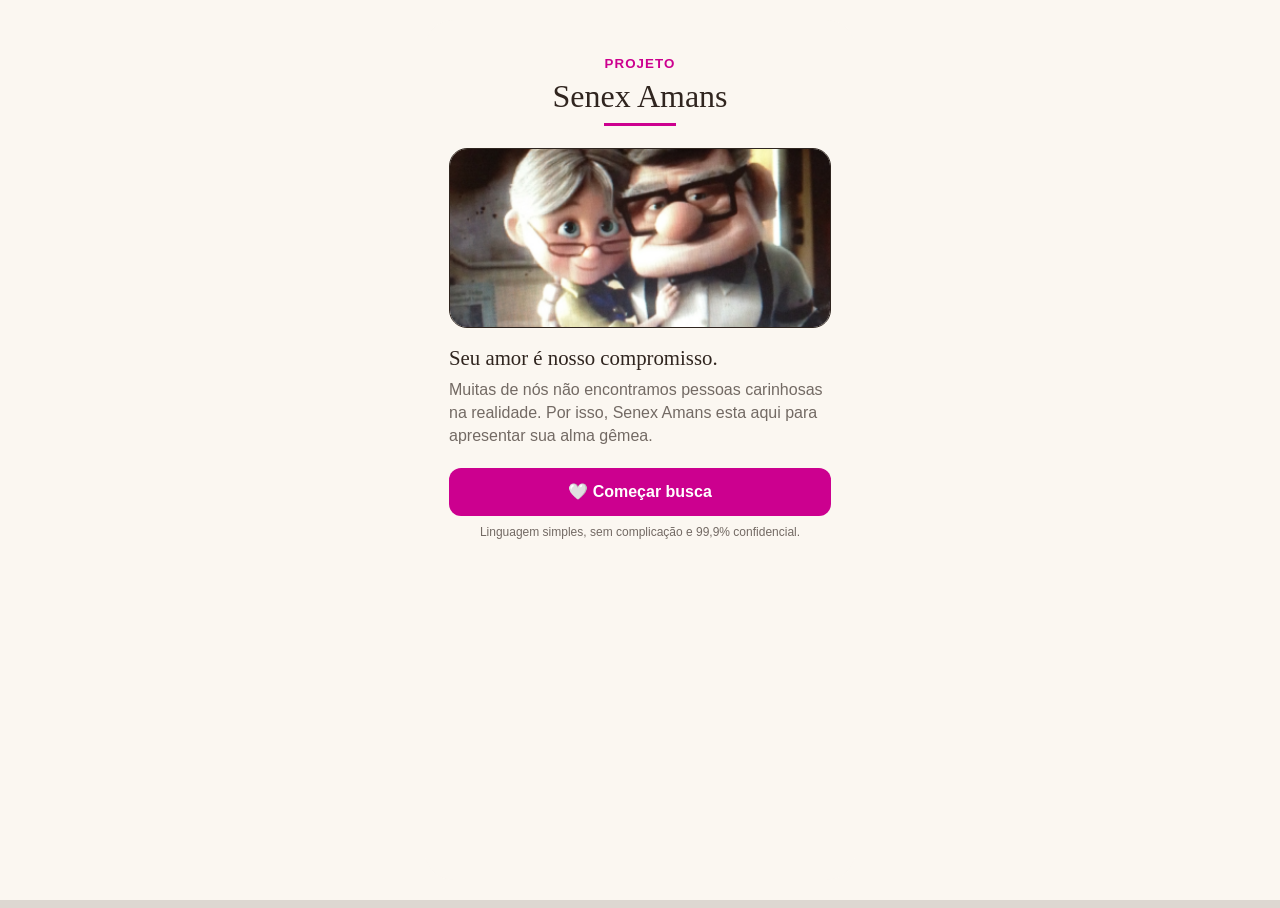
<file: App-Mobile-main/coracao-seguro-html/index.html>
<!DOCTYPE html>
<html lang="pt-BR">
<head>
  <meta charset="UTF-8">
  <meta name="viewport" content="width=device-width, initial-scale=1.0">
  <title>Coração Seguro - Início</title>
  <link rel="stylesheet" href="css/style.css">
</head>
<body>

  <section class="splash" id="splash-apresentacao" aria-label="Apresentação do aplicativo">
    <div class="splash-caixa">
      <header class="splash-marca">
        <small>PROJETO</small>
        <h1>Senex Amans</h1>
      </header>

      <img
        class="splash-imagem"
        src="img/iu.webp"
        alt="Mulher idosa sentada em uma mesa usando um celular"
        id="imagem-capa"
      >

      <h2 class="splash-titulo">Seu amor é nosso compromisso.</h2>

      <p class="splash-descricao">
        Muitas de nós não encontramos pessoas carinhosas na realidade.
        Por isso, Senex Amans esta aqui para apresentar sua alma gêmea.
      </p>

      <button class="botao-primario" id="botao-comecar-protecao" type="button">
        🤍 Começar busca
      </button>

      <p class="splash-rodape">
        Linguagem simples, sem complicação e 99,9% confidencial.
      </p>
    </div>
  </section>

  <main class="app-shell" id="pagina-inicio">
    <div class="app-conteudo">

      <header class="boas-vindas" id="cabecalho-inicio">
        <div>
          <p class="texto-suave">Olá, jovem idosa</p>
          <h1>Seu aplicativo está ativo para buscas</h1>
        </div>
        <span class="icone-circular" aria-hidden="true">🩷</span>
      </header>

      <hr class="divisor">

      <section aria-labelledby="titulo-acoes">
        <h2 id="titulo-acoes">O que deseja fazer agora?</h2>

        <div class="acoes-home">
          <a class="acao-home" id="atalho-analisar" href="analise.html">
            <article class="cartao">
              <span class="icone-circular">🔎</span>
              <div>
                <h3>Procurar "aquela" pessoa</h3>
                <p>Procure "aquela" pessoa da sua vida.</p>
              </div>
            </article>
          </a>

          <a class="acao-home" id="atalho-verificar" href="verificar.html">
            <article class="cartao">
              <span class="icone-circular">👥</span>
              <div>
                <h3>Verificar possíveis pretendentes</h3>
                <p>Pessoas que você tem interesse atualmente.</p>
              </div>
            </article>
          </a>
        </div>
      </section>

      <section aria-labelledby="titulo-historias">
        <h2 id="titulo-historias">Histórias comuns de amor</h2>

        <div class="historias">
          <article class="historia-card" id="historia-engenheiro">
            <h3> O Engenheiro</h3>
            <p>Aquele que constroi uma vida junto com você.</p>
          </article>

          <article class="historia-card" id="historia-militar">
            <h3> O cardiologista</h3>
            <p>Quando consulta o coração, rouba-o para si.</p>
          </article>
        </div>
      </section>
    </div>

    
<nav class="navegacao-inferior" aria-label="Navegação principal">
  <a class="link-navegacao ativo" href="index.html" id="nav-inicio">
    <span class="icone-nav">⌂</span>
    <span>Início</span>
  </a>
  <a class="link-navegacao " href="analise.html" id="nav-analise">
    <span class="icone-nav">⌕</span>
    <span>Procurar</span>
  </a>
  <a class="link-navegacao " href="verificar.html" id="nav-verificar">
    <span class="icone-nav">👥</span>
    <span>Amigos</span>
  </a>
  <a class="link-navegacao " href="ajuda.html" id="nav-ajuda">
    <span class="icone-nav">⚙</span>
    <span>Ajuda</span>
  </a>
</nav>

  </main>

  <script src="js/script.js"></script>
</body>
</html>
</file>
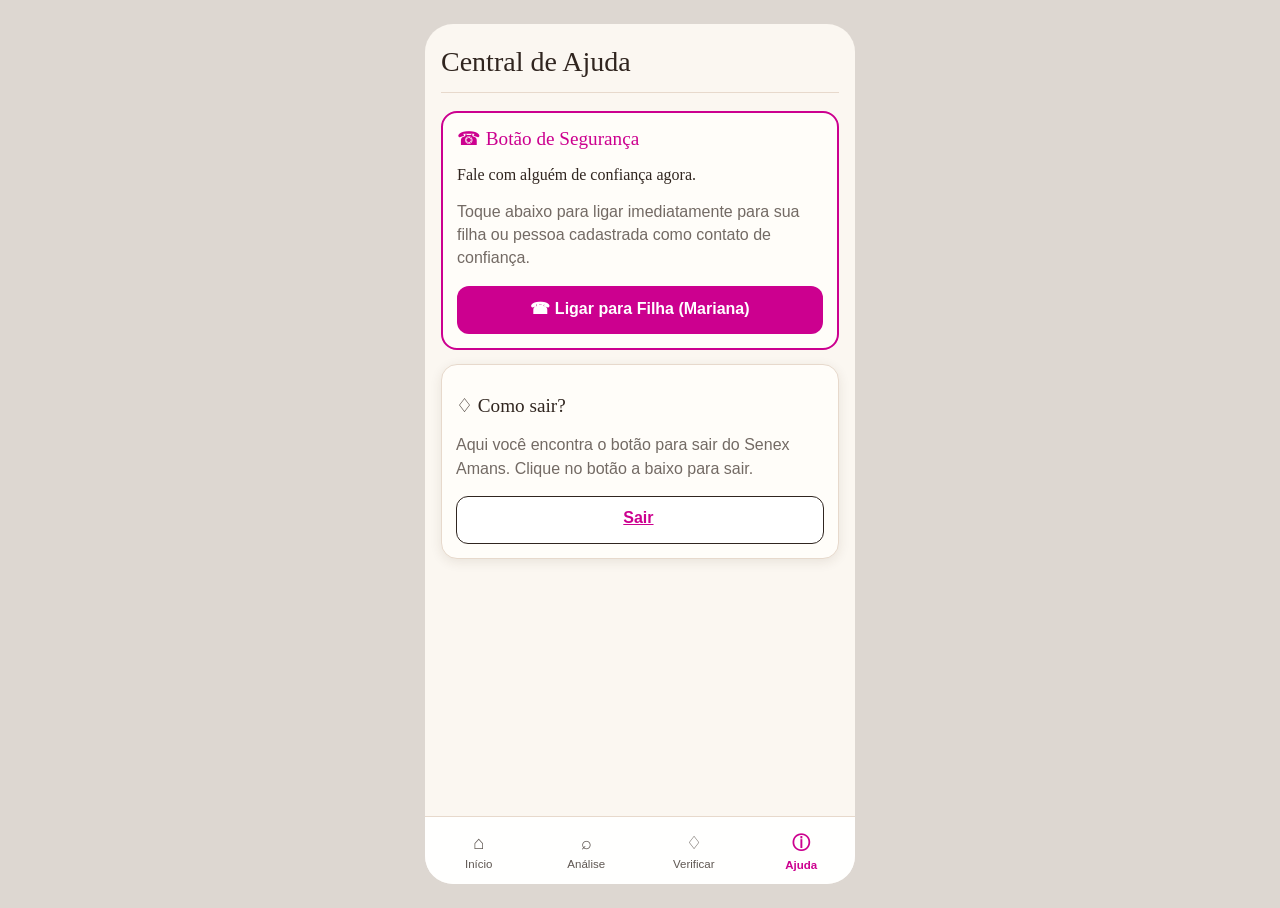
<file: App-Mobile-main/coracao-seguro-html/ajuda.html>
<!DOCTYPE html>
<html lang="pt-BR">
<head>
  <meta charset="UTF-8">
  <meta name="viewport" content="width=device-width, initial-scale=1.0">
  <title>Coração Seguro - Ajuda</title>
  <link rel="stylesheet" href="css/style.css">
</head>
<body>
  <main class="app-shell" id="pagina-ajuda">
    <div class="app-conteudo">

      <header>
        <h1>Central de Ajuda</h1>
        <hr class="divisor">
      </header>

      <section class="bloco-emergencia" id="bloco-botao-seguranca">
        <h2>☎ Botão de Segurança</h2>
        <h3>Fale com alguém de confiança agora.</h3>
        <p class="texto-suave">
          Toque abaixo para ligar imediatamente para sua filha ou pessoa cadastrada como contato de confiança.
        </p>

        <a
          class="botao-perigo"
          id="botao-ligar-filha"
          href="telefone.html"
          style="display:block;text-align:center;text-decoration:none;"
        >
          ☎ Ligar para Filha (Mariana)
        </a>
      </section>

      <section class="cartao" id="bloco-denuncia" style="margin-top:14px;">
        <h2>♢ Como sair?</h2>
        <p class="texto-suave">
          Aqui você encontra o botão para sair do Senex Amans. Clique no botão a baixo para sair.
        </p>
        <div class="botao-secundario" id="botao-guia-denuncia">
          <a href="login.html" class="sair">
            Sair
          </a>
        </div>
      </section>

    
<nav class="navegacao-inferior" aria-label="Navegação principal">
  <a class="link-navegacao " href="index.html" id="nav-inicio">
    <span class="icone-nav">⌂</span>
    <span>Início</span>
  </a>
  <a class="link-navegacao " href="analise.html" id="nav-analise">
    <span class="icone-nav">⌕</span>
    <span>Análise</span>
  </a>
  <a class="link-navegacao " href="verificar.html" id="nav-verificar">
    <span class="icone-nav">♢</span>
    <span>Verificar</span>
  </a>
  <a class="link-navegacao ativo" href="ajuda.html" id="nav-ajuda">
    <span class="icone-nav">ⓘ</span>
    <span>Ajuda</span>
  </a>
</nav>

  </main>

  <script src="js/script.js"></script>
</body>
</html>
</file>
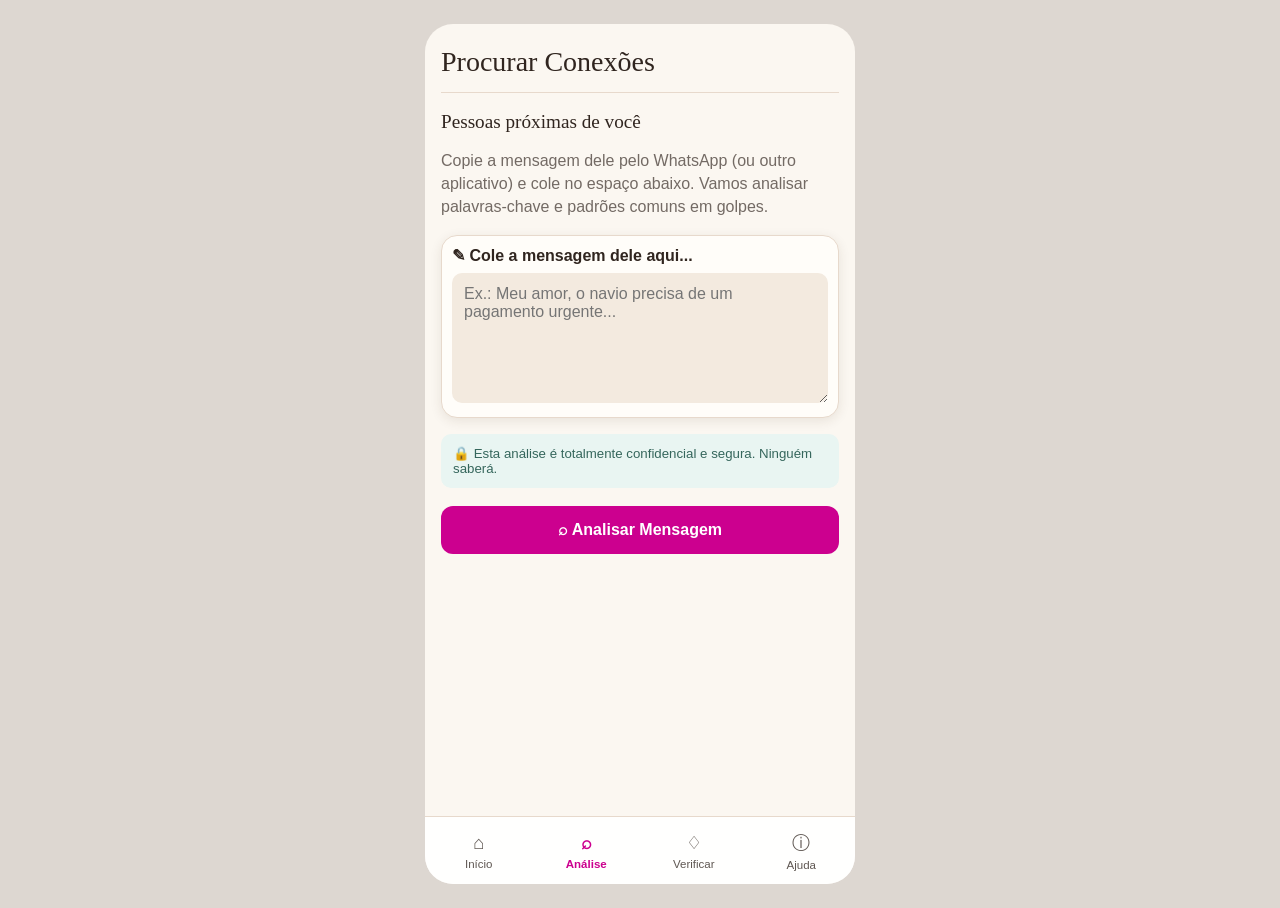
<file: App-Mobile-main/coracao-seguro-html/analise.html>
<!DOCTYPE html>
<html lang="pt-BR">
<head>
  <meta charset="UTF-8">
  <meta name="viewport" content="width=device-width, initial-scale=1.0">
  <title>Coração Seguro - Análise</title>
  <link rel="stylesheet" href="css/style.css">
</head>
<body>
  <main class="app-shell" id="pagina-analise">
    <div class="app-conteudo">

      <header>
        <h1>Procurar Conexões</h1>
        <hr class="divisor">
        <h2>Pessoas próximas de você</h2>
        <p class="texto-suave">
          Copie a mensagem dele pelo WhatsApp (ou outro aplicativo) e cole no espaço abaixo.
          Vamos analisar palavras-chave e padrões comuns em golpes.
        </p>
      </header>

      <form id="formulario-analise">
        <div class="cartao area-campo">
          <label for="mensagem-para-analisar">✎ Cole a mensagem dele aqui...</label>
          <textarea
            class="campo-mensagem"
            id="mensagem-para-analisar"
            name="mensagem"
            placeholder="Ex.: Meu amor, o navio precisa de um pagamento urgente..."
            required
          ></textarea>
        </div>

        <div class="aviso-privacidade" id="aviso-privacidade">
          🔒 Esta análise é totalmente confidencial e segura. Ninguém saberá.
        </div>

        <button class="botao-primario" id="botao-analisar-mensagem" type="submit">
          ⌕ Analisar Mensagem
        </button>

        <p class="mensagem-feedback" id="feedback-analise" aria-live="polite"></p>
      </form>
    </div>

    
<nav class="navegacao-inferior" aria-label="Navegação principal">
  <a class="link-navegacao " href="index.html" id="nav-inicio">
    <span class="icone-nav">⌂</span>
    <span>Início</span>
  </a>
  <a class="link-navegacao ativo" href="analise.html" id="nav-analise">
    <span class="icone-nav">⌕</span>
    <span>Análise</span>
  </a>
  <a class="link-navegacao " href="verificar.html" id="nav-verificar">
    <span class="icone-nav">♢</span>
    <span>Verificar</span>
  </a>
  <a class="link-navegacao " href="ajuda.html" id="nav-ajuda">
    <span class="icone-nav">ⓘ</span>
    <span>Ajuda</span>
  </a>
</nav>

  </main>

  <script src="js/script.js"></script>
</body>
</html>
</file>
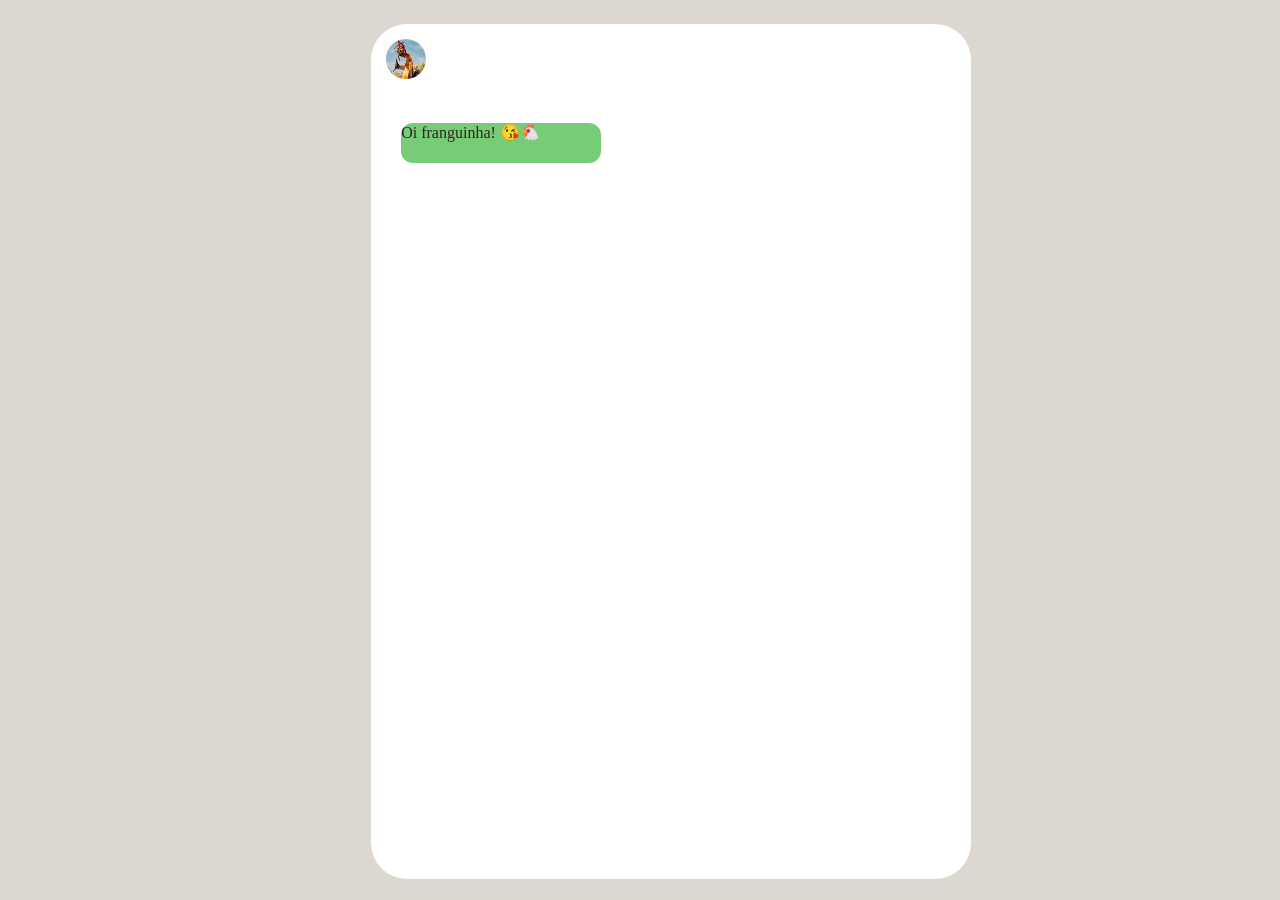
<file: App-Mobile-main/coracao-seguro-html/conversa.html>
<!DOCTYPE html>
<html lang="pt-br">
<head>
    <meta charset="UTF-8">
    <meta name="viewport" content="width=device-width, initial-scale=1.0">
    <title>Leo Frango</title>
    <link rel="stylesheet" href="css/style.css">
</head>
<body>
    <div class="fundo-conversa">
        <img
        class="fotinha-Leo"
        src="img/jfpl.png"
        alt="Mulher idosa sentada em uma mesa usando um celular"
        id="imagem-login"
      >
        <div class="conversa">
            <h3>Oi franguinha! 😘🐔</h3>
        </div>
    </div>
    <a class="voltar-conversas" href="verificar.html">Voltar para conversas</>
</body>
</html>
</file>
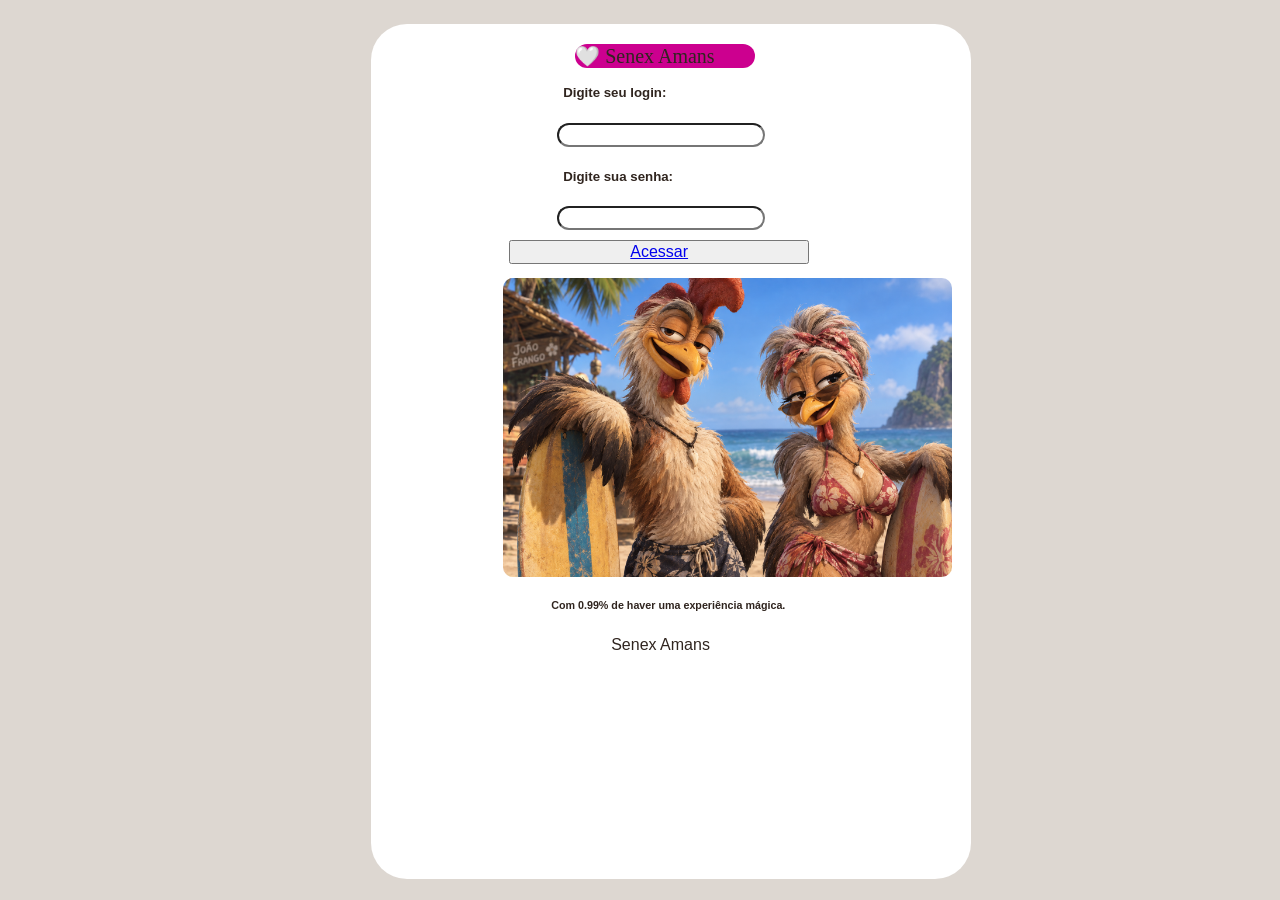
<file: App-Mobile-main/coracao-seguro-html/login.html>
<!DOCTYPE html>
<html lang="pt-br">
<head>
    <meta charset="UTF-8">
    <meta name="viewport" content="width=device-width, initial-scale=1.0">
    <title>Login</title>
    <link rel="stylesheet" href="css/style.css">
</head>
<body class="cansei-fundo">
<header>
<div class="fundo-login">

    <div class="tela-login" id="div-login">
        <h1 style="font-size: 20px;"> 🤍 Senex Amans</h1>
    </div>
      <h4 class="senha-login"> Faça seu login</h4>
      <h5 class="texto-usuario"> Digite seu login:</h5>
      <input type="text" class="caixa-texto">
      <h5 class="texto-senha"> Digite sua senha:</h5>
      <input type="number" class="caixa-numero" >
       <button class="acessar"><a href="index.html">Acessar</a></button>
      <img
        class="foto2-login"
        src="img/casal.png"
        alt="Mulher idosa sentada em uma mesa usando um celular"
        id="imagem-login"
      >
      <h6 class="final-cima">Com 0.99% de haver uma experiência mágica.
      </h6>
      <h7 class="final-linha">
       Senex Amans
      </h7>
</div>
</header>

</body>
</html>
</file>
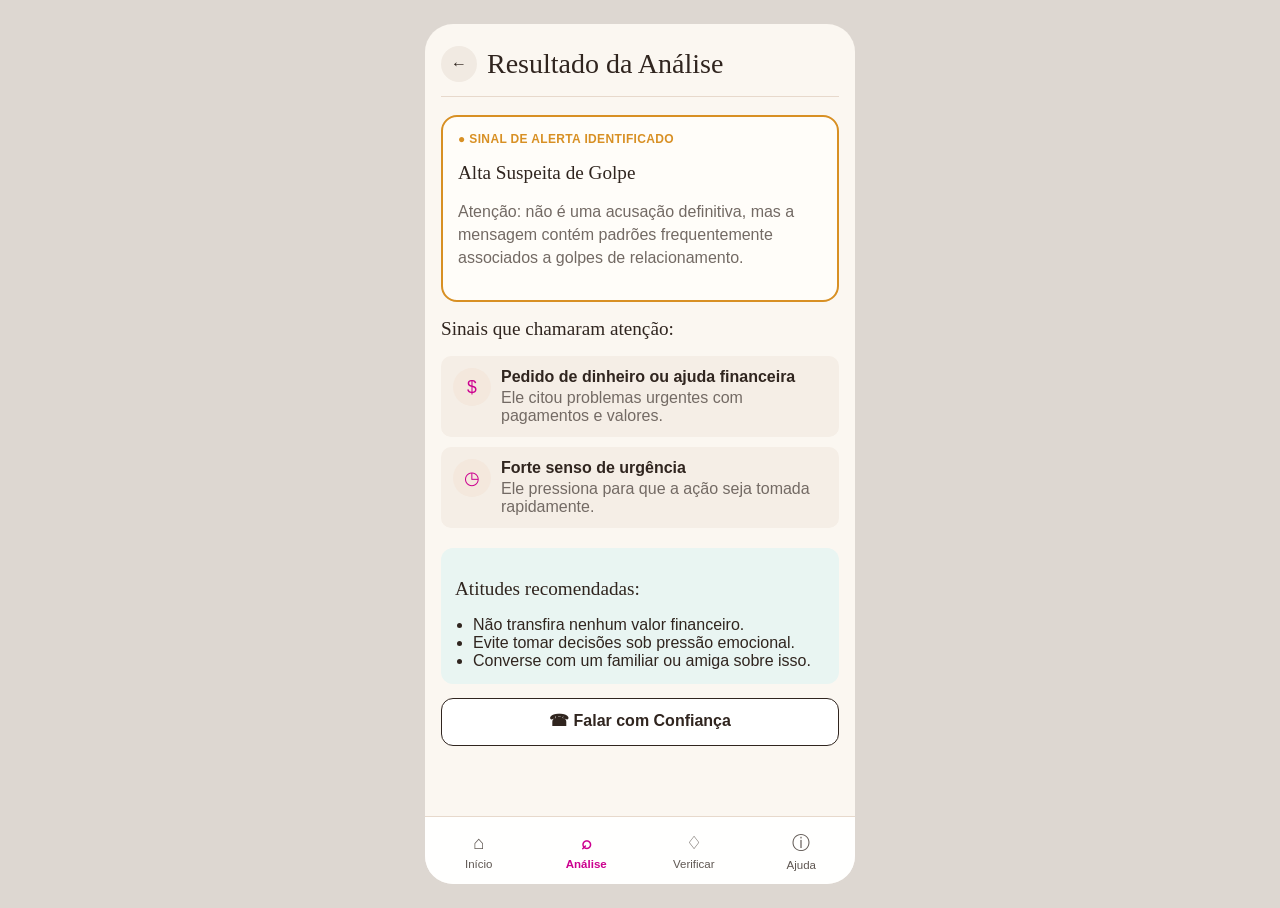
<file: App-Mobile-main/coracao-seguro-html/resultado.html>
<!DOCTYPE html>
<html lang="pt-BR">
<head>
  <meta charset="UTF-8">
  <meta name="viewport" content="width=device-width, initial-scale=1.0">
  <title>Coração Seguro - Resultado</title>
  <link rel="stylesheet" href="css/style.css">
</head>
<body>
  <main class="app-shell" id="pagina-resultado">
    <div class="app-conteudo">

      <header class="topo-pagina">
        <button class="botao-voltar" id="botao-voltar-resultado" data-acao="voltar" type="button" aria-label="Voltar">
          ←
        </button>
        <h1>Resultado da Análise</h1>
      </header>

      <hr class="divisor">

      <section class="resultado-box" id="resultado-principal">
        <div class="resultado-status">● Sinal de alerta identificado</div>
        <h2>Alta Suspeita de Golpe</h2>
        <p class="texto-suave">
          Atenção: não é uma acusação definitiva, mas a mensagem contém padrões
          frequentemente associados a golpes de relacionamento.
        </p>
      </section>

      <section aria-labelledby="titulo-sinais">
        <h2 id="titulo-sinais">Sinais que chamaram atenção:</h2>

        <div class="lista-sinais">
          <article class="sinal" id="sinal-dinheiro">
            <span class="icone-circular">$</span>
            <div>
              <strong>Pedido de dinheiro ou ajuda financeira</strong>
              <span class="texto-suave">Ele citou problemas urgentes com pagamentos e valores.</span>
            </div>
          </article>

          <article class="sinal" id="sinal-urgencia">
            <span class="icone-circular">◷</span>
            <div>
              <strong>Forte senso de urgência</strong>
              <span class="texto-suave">Ele pressiona para que a ação seja tomada rapidamente.</span>
            </div>
          </article>
        </div>
      </section>

      <section class="recomendacoes" id="bloco-recomendacoes">
        <h2>Atitudes recomendadas:</h2>
        <ul>
          <li>Não transfira nenhum valor financeiro.</li>
          <li>Evite tomar decisões sob pressão emocional.</li>
          <li>Converse com um familiar ou amiga sobre isso.</li>
        </ul>
      </section>

      <a class="botao-secundario" id="botao-falar-confianca" href="tel:+550000000000" style="display:block;text-align:center;text-decoration:none;">
        ☎ Falar com Confiança
      </a>
    </div>

    
<nav class="navegacao-inferior" aria-label="Navegação principal">
  <a class="link-navegacao " href="index.html" id="nav-inicio">
    <span class="icone-nav">⌂</span>
    <span>Início</span>
  </a>
  <a class="link-navegacao ativo" href="analise.html" id="nav-analise">
    <span class="icone-nav">⌕</span>
    <span>Análise</span>
  </a>
  <a class="link-navegacao " href="verificar.html" id="nav-verificar">
    <span class="icone-nav">♢</span>
    <span>Verificar</span>
  </a>
  <a class="link-navegacao " href="ajuda.html" id="nav-ajuda">
    <span class="icone-nav">ⓘ</span>
    <span>Ajuda</span>
  </a>
</nav>

  </main>

  <script src="js/script.js"></script>
</body>
</html>
</file>
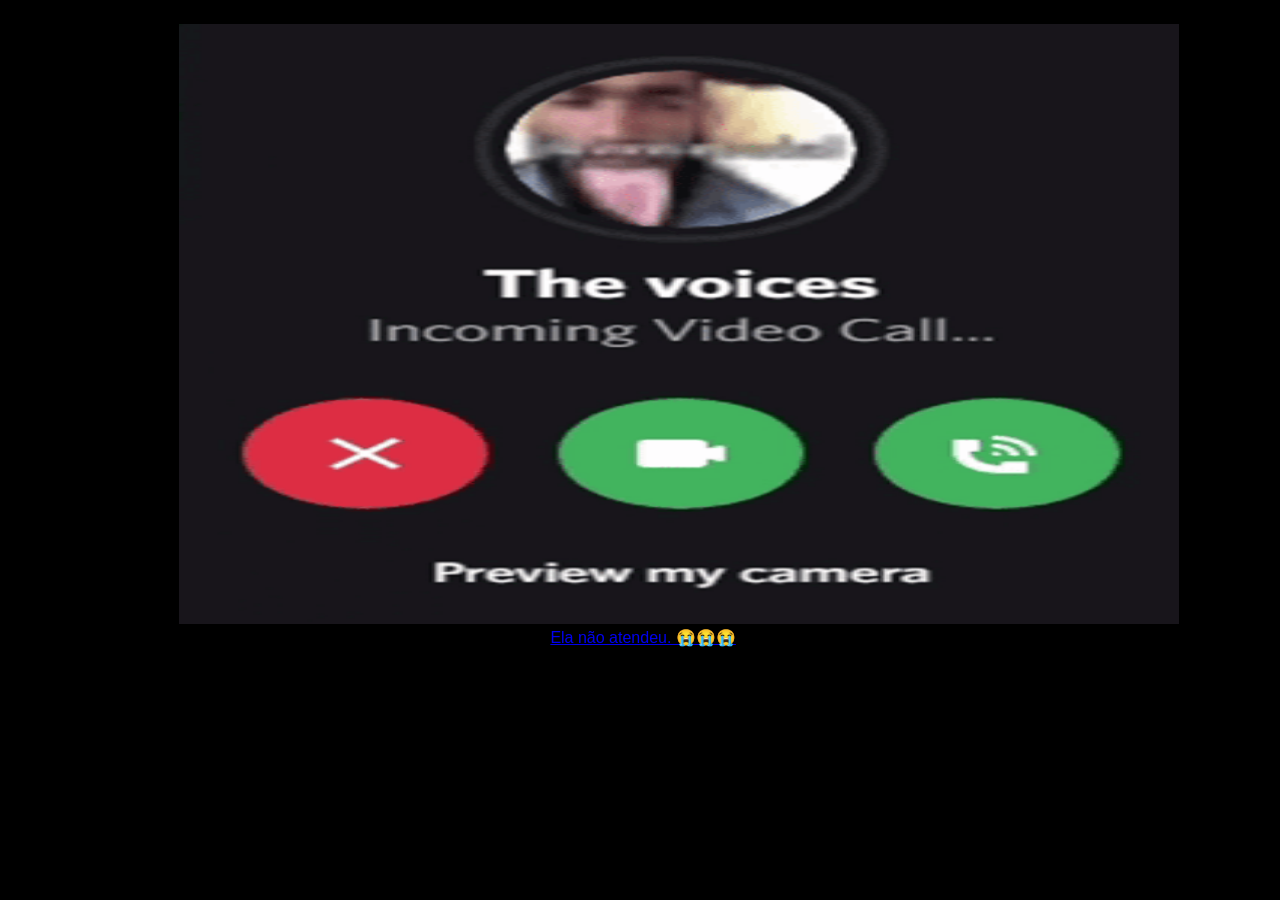
<file: App-Mobile-main/coracao-seguro-html/telefone.html>
<!DOCTYPE html>
<html lang="pt-BR">
<head>
    <meta charset="UTF-8">
    <meta name="viewport" content="width=device-width, initial-scale=1.0">
    <title>Document</title>
    <link rel="stylesheet" href="css/style.css">
</head>
<body class="fundo-telefone">
    <div class="fundo-telefone">
        <img src="img/the-voices-the.gif" alt="Imagem de um telefone" class="fundo-telefone2">
    </div>
    <a href="ajuda.html" class="ela">Ela não atendeu. 😭😭😭</a>
</body>
</html>
</file>
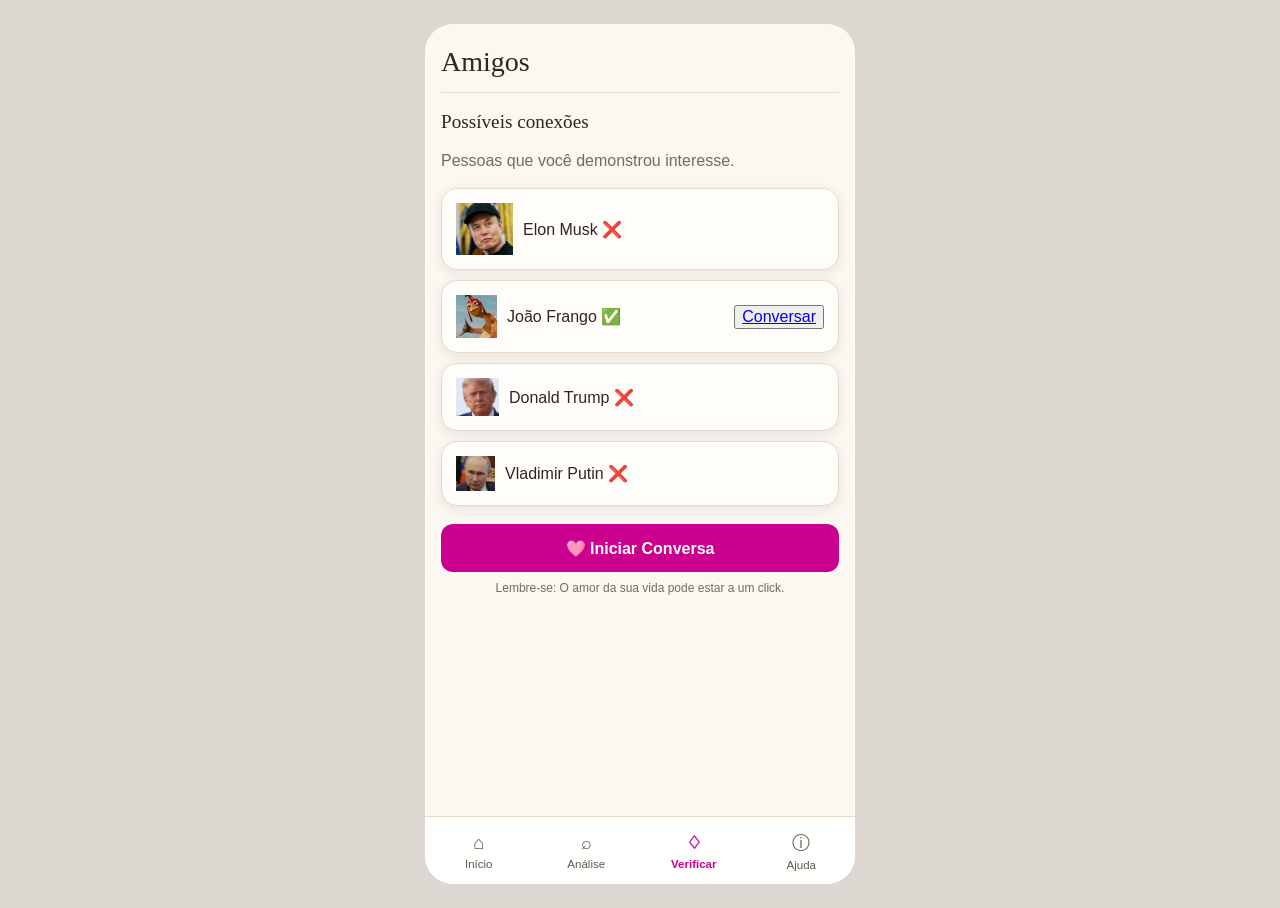
<file: App-Mobile-main/coracao-seguro-html/verificar.html>
<!DOCTYPE html>
<html lang="pt-BR">
<head>
  <meta charset="UTF-8">
  <meta name="viewport" content="width=device-width, initial-scale=1.0">
  <title>Coração Seguro - Verificar Perfil</title>
  <link rel="stylesheet" href="css/style.css">
</head>
<body>
  <main class="app-shell" id="pagina-verificar">
    <div class="app-conteudo">

      <header>
        <h1>Amigos</h1>
        <hr class="divisor">
        <h2>Possíveis conexões</h2>
        <p class="texto-suave">
          Pessoas que você demonstrou interesse.
        </p>
      </header>

      <form id="formulario-perfil">
        <div class="opcoes-perfil">

          <label class="cartao opcao-perfil" for="perfil-favor-financeiro">
            <img src="img/elon.png" alt="">
            <span>Elon Musk ❌</span>
          </label>

          <label class="cartao opcao-perfil" for="perfil-recusa-video">
            <img src="img/franguete.png" alt="">
            <span>João Frango ✅</span>
            <button><a href="conversa.html">Conversar</a></button>
          </label>

          <label class="cartao opcao-perfil" for="perfil-amor-rapido">
            <img src="img/trump2.png" alt="">
            <span>Donald Trump ❌</span>
          </label>

          <label class="cartao opcao-perfil" for="perfil-evita-encontro">
            <img src="img/putin.png" alt="">
            <span>Vladimir Putin ❌</span>
          </label>

        </div>

        <button class="botao-primario" id="botao-verificar-sinais" type="submit">
          🩷 Iniciar Conversa
        </button>

        <div class="resultado-perfil" id="resultado-perfil" aria-live="polite"></div>

        <p class="splash-rodape">
          Lembre-se: O amor da sua vida pode estar a um click.
        </p>
      </form>
    </div>

    
<nav class="navegacao-inferior" aria-label="Navegação principal">
  <a class="link-navegacao " href="index.html" id="nav-inicio">
    <span class="icone-nav">⌂</span>
    <span>Início</span>
  </a>
  <a class="link-navegacao " href="analise.html" id="nav-analise">
    <span class="icone-nav">⌕</span>
    <span>Análise</span>
  </a>
  <a class="link-navegacao ativo" href="verificar.html" id="nav-verificar">
    <span class="icone-nav">♢</span>
    <span>Verificar</span>
  </a>
  <a class="link-navegacao " href="ajuda.html" id="nav-ajuda">
    <span class="icone-nav">ⓘ</span>
    <span>Ajuda</span>
  </a>
</nav>

  </main>

  <script src="js/script.js"></script>
</body>
</html>
</file>
<file: App-Mobile-main/coracao-seguro-html/css/style.css>
:root {
  --cor-fundo: #fbf7f1;
  --cor-cartao: #fffdf9;
  --cor-primaria: #cc008f;
  --cor-primaria-escura: #8f1885;
  --cor-texto: #30251f;
  --cor-texto-suave: #736a64;
  --cor-borda: #e7d9cc;
  --cor-destaque: #d89024;
  --cor-sucesso-fundo: #e9f5f2;
  --cor-alerta-fundo: #fff7ed;
  --cor-sombra: rgba(71, 47, 32, 0.10);
  --raio: 16px;
}

* {
  box-sizing: border-box;
}

html {
  font-size: 16px;
}

body {
  margin: 0;
  min-height: 100vh;
  font-family: Arial, Helvetica, sans-serif;
  color: var(--cor-texto);
  background: #ddd7d1;
}

button,
textarea,
input {
  font: inherit;
}

button,
a {
  -webkit-tap-highlight-color: transparent;
}

.app-shell {
  width: min(100%, 430px);
  min-height: 100vh;
  margin: 0 auto;
  background: var(--cor-fundo);
  position: relative;
  padding-bottom: 84px;
  overflow-x: hidden;
}

.app-conteudo {
  padding: 22px 16px 26px;
}

.titulo-serif,
h1,
h2,
h3 {
  font-family: Georgia, "Times New Roman", serif;
  font-weight: 400;
}

h1 {
  font-size: 1.75rem;
  margin: 0;
}

h2 {
  font-size: 1.2rem;
}

h3 {
  font-size: 1rem;
}

p {
  line-height: 1.45;
}

.texto-suave {
  color: var(--cor-texto-suave);
}

.divisor {
  border: 0;
  border-top: 1px solid var(--cor-borda);
  margin: 14px 0 18px;
}

.topo-pagina {
  display: flex;
  align-items: center;
  gap: 10px;
}

.botao-voltar {
  width: 36px;
  height: 36px;
  border: 0;
  border-radius: 50%;
  background: #f1eae2;
  color: var(--cor-texto);
  cursor: pointer;
}

.botao-primario,
.botao-secundario,
.botao-perigo {
  width: 100%;
  min-height: 48px;
  border-radius: 12px;
  border: 1px solid transparent;
  padding: 12px 16px;
  cursor: pointer;
  font-weight: 700;
  transition: transform .15s ease, background .15s ease;
}

.botao-primario {
  background: var(--cor-primaria);
  color: white;
}

.botao-primario:hover {
  background: var(--cor-primaria-escura);
}

.botao-secundario {
  background: white;
  color: var(--cor-texto);
  border-color: var(--cor-texto);
}

.botao-perigo {
  background: var(--cor-primaria);
  color: white;
}

.botao-primario:active,
.botao-secundario:active,
.botao-perigo:active {
  transform: scale(.99);
}

.cartao {
  background: var(--cor-cartao);
  border: 1px solid var(--cor-borda);
  border-radius: var(--raio);
  box-shadow: 0 3px 12px var(--cor-sombra);
  padding: 14px;
}

.icone-circular {
  width: 38px;
  height: 38px;
  flex: 0 0 38px;
  border-radius: 50%;
  display: grid;
  place-items: center;
  background: #f4e8dd;
  color: var(--cor-primaria);
  font-size: 1.1rem;
}

.linha-cartao {
  display: flex;
  align-items: flex-start;
  gap: 12px;
}

.navegacao-inferior {
  position: absolute;
  bottom: 0;
  left: 0;
  right: 0;
  min-height: 68px;
  background: rgba(255,255,255,.96);
  border-top: 1px solid var(--cor-borda);
  display: grid;
  grid-template-columns: repeat(4, 1fr);
  z-index: 10;
}

.link-navegacao {
  text-decoration: none;
  color: #5f5752;
  display: grid;
  place-items: center;
  align-content: center;
  gap: 4px;
  font-size: .72rem;
  padding: 8px 2px;
}

.link-navegacao.ativo {
  color: var(--cor-primaria);
  font-weight: 700;
}

.icone-nav {
  font-size: 1.15rem;
}

.splash {
  position: fixed;
  inset: 0;
  background: var(--cor-fundo);
  z-index: 100;
  display: grid;
  place-items: center;
  padding: 16px;
}

.splash.oculto {
  display: none;
}

.splash-caixa {
  width: min(100%, 430px);
  min-height: 100vh;
  background: var(--cor-fundo);
  padding: 34px 24px;
  display: flex;
  flex-direction: column;
  justify-content: flex-start;
}

.splash-marca {
  text-align: center;
  margin-bottom: 22px;
}

.splash-marca small {
  color: var(--cor-primaria);
  font-weight: 700;
  letter-spacing: .08em;
}

.splash-marca h1 {
  font-size: 2rem;
  margin-top: 6px;
}

.splash-marca h1::after {
  content: "";
  display: block;
  width: 72px;
  height: 3px;
  margin: 8px auto 0;
  background: var(--cor-primaria);
}

.splash-imagem {
  width: 100%;
  height: 180px;
  object-fit: cover;
  border-radius: 18px;
  border: 1px solid #2f251f;
}

.splash-titulo {
  font-size: 1.3rem;
  margin: 18px 0 8px;
}

.splash-descricao {
  color: var(--cor-texto-suave);
  margin: 0 0 20px;
}

.splash-rodape {
  text-align: center;
  font-size: .75rem;
  color: var(--cor-texto-suave);
  margin-top: 8px;
}

.boas-vindas {
  display: flex;
  justify-content: space-between;
  gap: 12px;
  align-items: flex-start;
}

.boas-vindas p {
  margin: 0 0 2px;
}

.acoes-home {
  display: grid;
  gap: 12px;
  margin: 16px 0 28px;
}

.acao-home {
  text-decoration: none;
  color: inherit;
}

.acao-home .cartao {
  display: flex;
  align-items: flex-start;
  gap: 12px;
}

.acao-home h3,
.historia-card h3 {
  margin: 2px 0 6px;
}

.acao-home p,
.historia-card p {
  margin: 0;
  font-size: .85rem;
  color: var(--cor-texto-suave);
}

.historias {
  display: grid;
  gap: 8px;
}

.historia-card {
  background: #f3ebe0;
  border-radius: 12px;
  padding: 12px;
}

.campo-mensagem {
  width: 100%;
  min-height: 130px;
  resize: vertical;
  border: 0;
  outline: none;
  background: #f3eadf;
  border-radius: 10px;
  padding: 12px;
  color: var(--cor-texto);
}

.area-campo {
  padding: 10px;
  margin: 16px 0;
}

.area-campo label {
  display: block;
  font-weight: 700;
  margin-bottom: 8px;
}

.aviso-privacidade {
  background: var(--cor-sucesso-fundo);
  border-radius: 10px;
  padding: 12px;
  font-size: .83rem;
  color: #35665c;
  margin: 12px 0 18px;
}

.resultado-box {
  border: 2px solid var(--cor-destaque);
  border-radius: 16px;
  padding: 15px;
  background: #fffdf9;
}

.resultado-status {
  color: var(--cor-destaque);
  text-transform: uppercase;
  font-size: .75rem;
  font-weight: 700;
  letter-spacing: .03em;
}

.lista-sinais {
  display: grid;
  gap: 10px;
  margin: 12px 0 20px;
}

.sinal {
  display: flex;
  gap: 10px;
  align-items: flex-start;
  background: #f5eee6;
  border-radius: 10px;
  padding: 12px;
}

.sinal strong {
  display: block;
  margin-bottom: 3px;
}

.recomendacoes {
  background: var(--cor-sucesso-fundo);
  border-radius: 12px;
  padding: 14px;
  margin-bottom: 14px;
}

.recomendacoes ul {
  margin: 8px 0 0;
  padding-left: 18px;
}

.opcoes-perfil {
  display: grid;
  gap: 10px;
  margin: 14px 0 18px;
}

.opcao-perfil {
  display: flex;
  align-items: center;
  gap: 10px;
  cursor: pointer;
}

.opcao-perfil input {
  width: 20px;
  height: 20px;
  accent-color: var(--cor-primaria);
}

.opcao-perfil span {
  flex: 1;
}

.resultado-perfil {
  margin-top: 14px;
  background: var(--cor-alerta-fundo);
  border: 1px solid #f3c983;
  border-radius: 12px;
  padding: 12px;
  display: none;
}

.resultado-perfil.visivel {
  display: block;
}

.bloco-emergencia {
  border: 2px solid var(--cor-primaria);
  border-radius: 16px;
  padding: 14px;
  background: #fffdf9;
}

.bloco-emergencia h2 {
  color: var(--cor-primaria);
  margin-top: 0;
}

.lista-ajuda {
  margin-top: 14px;
  display: grid;
  gap: 12px;
}

.link-artigo {
  display: flex;
  justify-content: space-between;
  gap: 12px;
  text-decoration: none;
  color: inherit;
  background: #f3ebe0;
  padding: 12px;
  border-radius: 10px;
}

.mensagem-feedback {
  margin-top: 12px;
  font-size: .9rem;
  min-height: 20px;
}

@media (min-width: 700px) {
  body {
    padding: 24px 0;
  }

  .app-shell,
  .splash-caixa {
    min-height: 860px;
    border-radius: 28px;
    overflow: hidden;
  }

  .navegacao-inferior {
    position: absolute;
  }
}

.fundo-login{
  background-color: rgb(255, 255, 255);
  width: 600px;
  height: 95%;
  border-radius: 36px;
  position: absolute;
  margin-left: 29%;
}
.tela-login{
  background-color: #cc008f;
  width: 180px;
  border-radius: 36px;
  position: absolute;
  margin-left: 34%;
  position: absolute;
  margin-top: 20px;
}
.senha-login{
  margin-left: 38%;
}
.texto-usuario{
  margin-left: 32%;
}
.caixa-texto{
  margin-left: 31%;
  border-radius: 520px;
}
.texto-senha{
  margin-left: 32%;
}
.caixa-numero{
  margin-left: 31%;
  border-radius: 520px;
}
.foto2-login{
  max-width: 80%;
  max-height: 35%;
  margin: 14px auto;
  margin-left: 22%;
  border-radius: 10px;
}
.final-cima{
  margin-top: 4px;
  margin-left: 30%;
}
.final-linha{
  margin-top: 10px;
  margin-left: 40%;
}
.acessar{
  display: block;
  margin-top: 10px;
  margin-left: 23%;
  width: 50%;
}
.fundo-conversa{
  background-color: rgb(255, 255, 255);
  width: 600px;
  height: 95%;
  border-radius: 36px;
  position: absolute;
  margin-left: 29%;
}
.fotinha-Leo{
  margin-top: 15px;
  margin-left: 15px;
  width: 40px;
  height: 40px;
  border-radius: 100px;
}
.conversa{
  background-color: rgb(119, 204, 119);
  width: 200px;
  height: 40px;
  border-radius: 12px;
  margin-top: 40px;
  margin-left: 30px;
}
.voltar-conversas{
  display: inline-block;
  margin-top: 47%;
  margin-left: 45%;
}
.sair{
  display: inline-block;
  margin-left: 45%;
  color: var(--cor-primaria);
}
.fundo-telefone{
  background-color: rgb(0, 0, 0);
}
.fundo-telefone2{
  height: 600px;
  width: 1000px;
  margin-left: 14%;
}
.ela{
  margin-top: 30px;
  margin-left: 43%;
}
</file>
